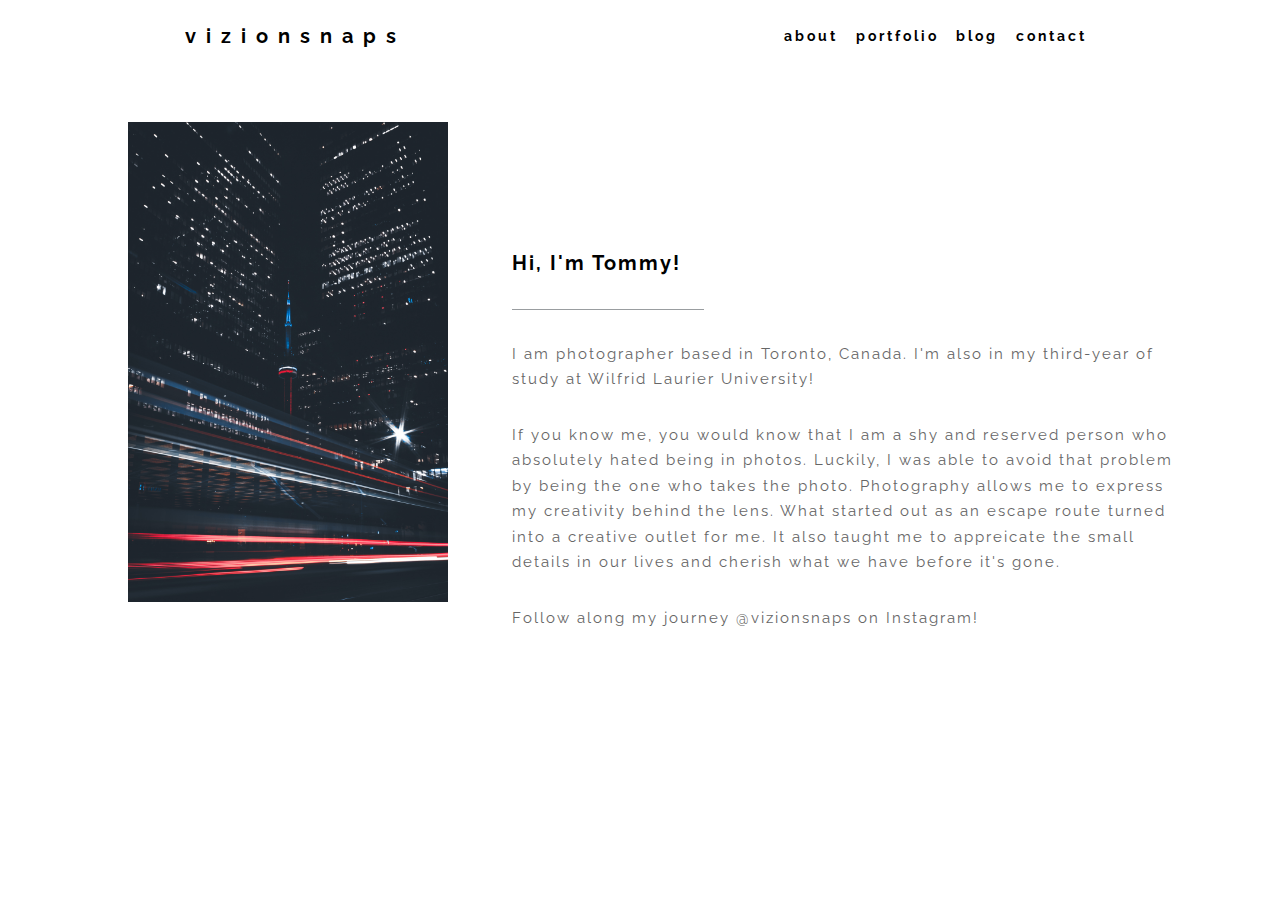
<file: about.html>
<!DOCTYPE html>
<html lang="en">

<head>
    <meta charset="UTF-8">
    <meta name="viewport" content="width=device-width, initial-scaled=1.0">
    <meta http-equiv="X-UA-Compatible" content="ie=edge">
    <link href="https://fonts.googleapis.com/css?family=Raleway" rel="stylesheet">
    <link rel="stylesheet" href="style.css">
    <link rel="stylesheet" href="base.css">
    <link rel="stylesheet" href="main.css">

    <title>about</title>
    <style>
        p{
            letter-spacing: 2px;
            margin: 30px auto
        }

        hr.one {
            border: none;
            height: 1px;
            background: #999da0;
            width: 15%;
            position: relative;
            left: -2.5%;
            margin-top: 2%;       
        }
    </style>
</head>

<body>
    <nav>
        <div class="homepage">
            <a href="index.html">vizionsnaps</a></li>
        </div>
        <ul class="nav-links">
            <li><a href="about.html">about</a></li>
            <li><a href="portfolio.html">portfolio</a></li>
            <li><a href="blog.html">blog</a></li>
            <li><a href="contact.html">contact</a></li>
        </ul>
    </nav>

        <!-- Content
    ================================================== -->
    <div class="about">
        <div class="about-img">
             <img src="../images/cn tower long exp -3471.JPG" alt="">
        </div>

        <div class="text-head">

          <h1>Hi, I'm Tommy!</h1>

        </div>
                        
        <h4></h4>
        <hr class="one">
     
        <div class="text-head2">

                <p>
                    I am photographer based in Toronto, Canada. I'm also in my third-year of study at Wilfrid Laurier University!
                </p>
                
                <p>
                    If you know me, you would know that I am a shy and reserved person who absolutely hated being in photos. Luckily, I was able to avoid that problem by being the one who
                    takes the photo. Photography allows me to express my creativity behind the lens. What started out as an escape route turned into a creative outlet for me. It also taught
                    me to appreicate the small details in our lives and cherish what we have before it's gone. 
                </p>

                <p>
                    Follow along my journey @vizionsnaps on Instagram!
                </p>
        
            </div>
    </div>
</body>
</html>
</file>
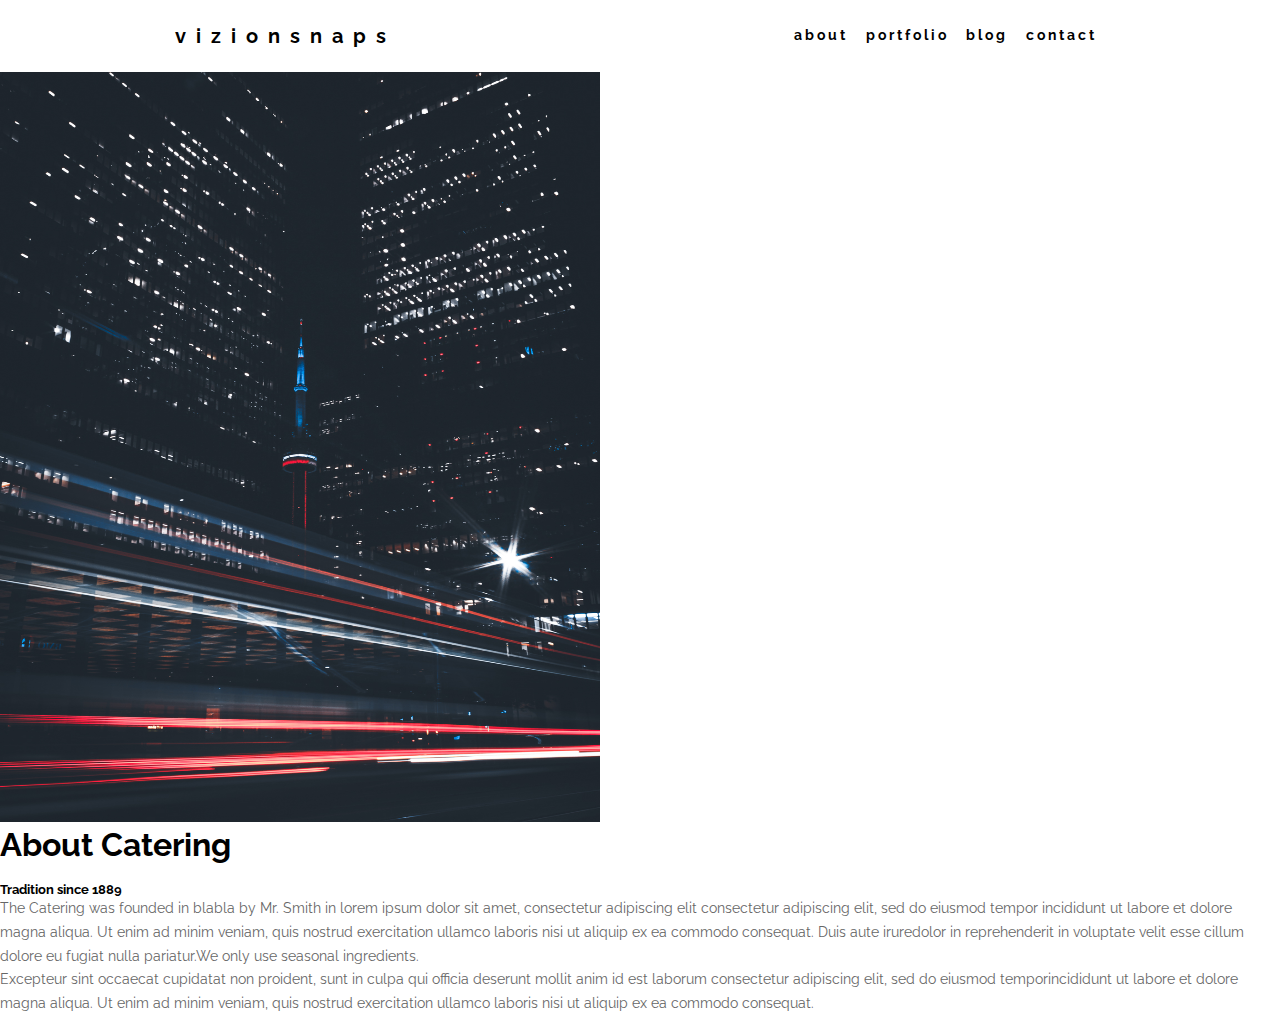
<file: about2.html>
<!DOCTYPE html>
<html lang="en">

<head>
    <meta charset="UTF-8">
    <meta name="viewport" content="width=device-width, initial-scaled=1.0">
    <meta http-equiv="X-UA-Compatible" content="ie=edge">
    <link href="https://fonts.googleapis.com/css?family=Raleway" rel="stylesheet">
    <link rel="stylesheet" href="style.css">
    <title>NAVIGATION</title>
</head>

<body>
    <nav>
        <div class="homepage">
                <a href="home.html">vizionsnaps</a></li>
            </div>
        </div>
        <ul class="nav-links">
            <li><a href="about.html">about</a></li>
            <li><a href="portfolio.html">portfolio</a></li>
            <li><a href="blog.html">blog</a></li>
            <li><a href="contact.html">contact</a></li>
        </ul>
    </nav>

  <!-- About Section -->
  <div class="w3-row w3-padding-64" id="about">
    <div class="w3-col m6 w3-padding-large w3-hide-small">
     <img src="../images/cn tower long exp -3471.JPG" class="w3-round w3-image w3-opacity-min" alt="Table Setting" width="600" height="750">
    </div>

    <div class="w3-col m6 w3-padding-large">
      <h1 class="w3-center">About Catering</h1><br>
      <h5 class="w3-center">Tradition since 1889</h5>
      <p class="w3-large">The Catering was founded in blabla by Mr. Smith in lorem ipsum dolor sit amet, consectetur adipiscing elit consectetur adipiscing elit, sed do eiusmod tempor incididunt ut labore et dolore magna aliqua. Ut enim ad minim veniam, quis nostrud exercitation ullamco laboris nisi ut aliquip ex ea commodo consequat. Duis aute iruredolor in reprehenderit in voluptate velit esse cillum dolore eu fugiat nulla pariatur.We only use <span class="w3-tag w3-light-grey">seasonal</span> ingredients.</p>
      <p class="w3-large w3-text-grey w3-hide-medium">Excepteur sint occaecat cupidatat non proident, sunt in culpa qui officia deserunt mollit anim id est laborum consectetur adipiscing elit, sed do eiusmod temporincididunt ut labore et dolore magna aliqua. Ut enim ad minim veniam, quis nostrud exercitation ullamco laboris nisi ut aliquip ex ea commodo consequat.</p>
    </div>
  </div>
</body>
</html>
</file>
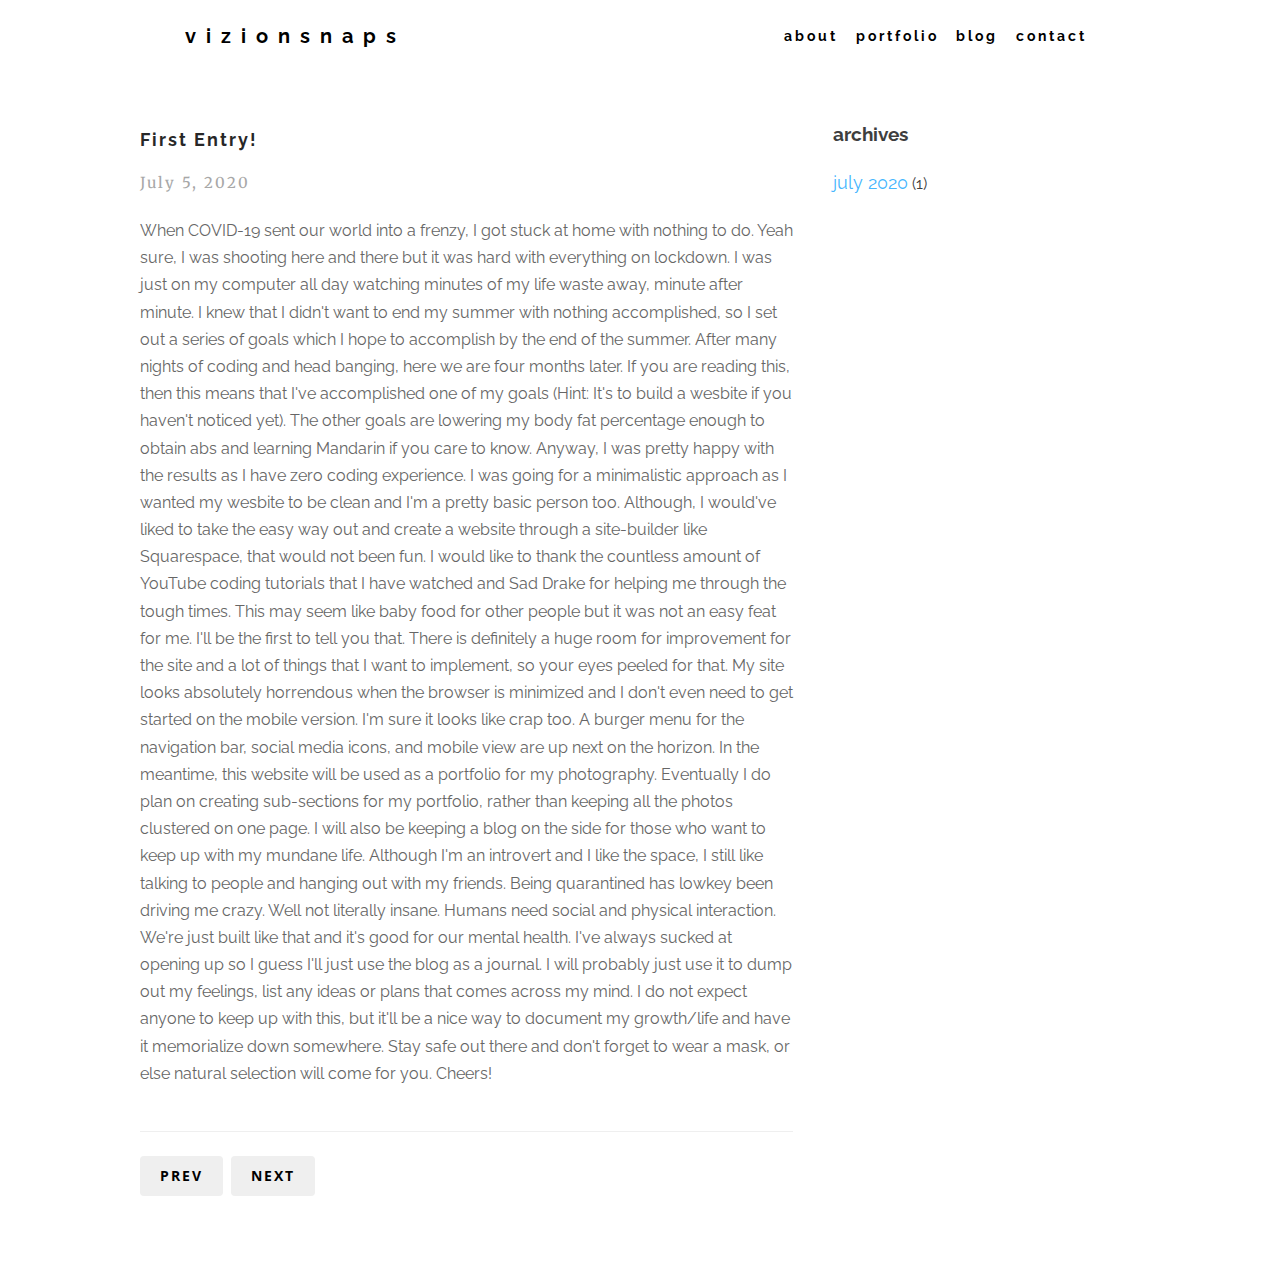
<file: blog.html>
<!DOCTYPE html>
<html lang="en">

<head>
    <meta charset="UTF-8">
    <meta name="viewport" content="width=device-width, initial-scaled=1.0">
    <meta http-equiv="X-UA-Compatible" content="ie=edge">
    <link href="https://fonts.googleapis.com/css?family=Raleway" rel="stylesheet">
    <link rel="stylesheet" href="style.css">
    <link rel="stylesheet" href="base.css">
    <link rel="stylesheet" href="main.css">
    <title>blog</title>
</head>

<body>
    <nav>
        <div class="homepage">
            <a href="index.html">vizionsnaps</a></li>
        </div>
        <ul class="nav-links">
            <li><a href="about.html">about</a></li>
            <li><a href="portfolio.html">portfolio</a></li>
            <li><a href="blog.html">blog</a></li>
            <li><a href="contact.html">contact</a></li>
        </ul>
    </nav>

        <!-- Content
    ================================================== -->
    <div class="s-content">

        <div class="row">

            <div id="main" class="s-content__main large-8 column">

                <article class="entry">

                    <header class="entry__header">

                        <h2 class="entry__title h1">
                            <a href="single.html" title="">First Entry!</a>
                        </h2>

                        <div class="entry__meta">
                            <ul>
                                <li>July 5, 2020</li>
                            </ul>
                        </div>
                     
                    </header>
                    
                    <div class="entry__content">
                        <p>
                            When COVID-19 sent our world into a frenzy, I got stuck at home with nothing to do. Yeah sure, I was shooting here and there but it was hard with everything on lockdown.
                            I was just on my computer all day watching minutes of my life waste away, minute after minute. I knew that I didn't want to end my summer with nothing accomplished, 
                            so I set out a series of goals which I hope to accomplish by the end of the summer. After many nights of coding and head banging, here we are four months later. 
                            If you are reading this, then this means that I've accomplished one of my goals (Hint: It's to build a wesbite if you haven't noticed yet). 
                            The other goals are lowering my body fat percentage enough to obtain abs and learning Mandarin if you care to know. Anyway, I was pretty happy with the results as 
                            I have zero coding experience. I was going for a minimalistic approach as I wanted my wesbite to be clean and I'm a pretty basic person too. Although, I would've liked to take the easy way out and create a website through a site-builder like Squarespace, 
                           that would not been fun. I would like to thank the countless amount of YouTube coding tutorials that I have watched and Sad Drake for helping
                            me through the tough times. This may seem like baby food for other people but it was not an easy feat for me. I'll be the first to tell you that. There is definitely a huge room 
                            for improvement for the site and a lot of things that I want to implement, so your eyes peeled for that. My site looks absolutely horrendous when the browser is minimized 
                            and I don't even need to get started on the mobile version. I'm sure it looks like crap too. A burger menu for the navigation bar, social media icons, and mobile view are up next on the horizon.
                            In the meantime, this website will be used as a portfolio for my photography. Eventually I do plan on creating sub-sections for my portfolio, rather than keeping all the photos clustered on one page. 
                            I will also be keeping a blog on the side for those who want to keep up with my mundane life. Although I'm an introvert and I like the space, I still like talking to people and hanging out 
                            with my friends. Being quarantined has lowkey been driving me crazy. Well not literally insane. Humans need social and physical interaction. We're just built like that and it's good for our mental health.
                            I've always sucked at opening up so I guess I'll just use the blog as a journal. I will probably just use it to dump out my feelings, list any ideas or plans that comes across my mind.
                            I do not expect anyone to keep up with this, but it'll be a nice way to document my growth/life and have it memorialize down somewhere.
                            Stay safe out there and don't forget to wear a mask, or else natural selection will come for you. Cheers!
                        </p>
                    </div> 

                </article> <!-- end entry -->
                <!-- page nav -->
                <div class="post-list-nav">
                    <a rel="prev" href="#0">Prev</a>
                    <a rel="next" href="#0">Next</a>
                </div>

           </div> <!-- end main -->


           <div id="sidebar" class="s-content__sidebar large-4 column">

               <div class="widget widget--categories">
                   <h3 class="h6">archives</h3> 
                   <ul>
                        <li><a href="#0" title="">july 2020</a> (1)</li>
                    </ul>
                </div>
               
           </div> <!-- end sidebar -->

       </div> <!-- end row -->

   </div> <!-- end content-wrap -->
</body>
</html>
</file>
<file: style.css>
/* -------------------------------------------------------------------
As a kid, I wasn't really able to channel my inner Bob Ross like my sister. I'm absolutely dreadful when it comes to drawing 
and sis got the creative genes from mom and dad. But as you get older, you find other ways to express your creativtiy. 
Fortuntately, I got into photograhy when I was 15 and picked it up as a hobby.*
 * ------------------------------------------------------------------- */

body {
    margin: 0px;
    padding: 0px;
    box-sizing: border-box;
}

nav{
    display: flex;
    justify-content: space-around;
    align-items: center;
    min-height: 8vh;
    background-color:  white	;
    font-family: 'Raleway', sans-serif;

}

.homepage h1 span{
    font-weight: 800;
}

.homepage a{
  color: black;
  text-decoration: none;
  text-transform: lowercase;
  letter-spacing: 3px;
  font-weight: bold;
  font-size: 20px;
  letter-spacing: 10px;
}

.nav-links{
    display: flex;
    justify-content: space-around;
    width: 25%;
}
.nav-links li{
    list-style: none;.
    padding-top: 10px;
    position: relative;
}
.nav-links a{
    color: black;
    text-decoration: none;
    letter-spacing: 3px;
    font-weight: bold;
    font-size: 14px;
}

nav a:hover {
    color: black;
}

nav a::before {
    content: '';
    display: block;
    height: 2.5px;
    background-color: black;

    position: absolute;
    bottom: -2px;
    width: 0%;

    transition: all ease-in-out 250ms;
}

nav a:hover::before {
    width: 100%;
}
/* ----------------- 
* ## showcase content
 * -----------------*/

#showcase {
  background-image:url('../images/humber.JPG');
  background-size:cover;
  background-position:center;
  height:100vh;
  display:flex;
  flex-direction:column;
  justify-content:center;
  align-items:center;
  text-align:center;
  padding:0 20px;
  font-family: 'Raleway', sans-serif;
  text-transform: uppercase;
  letter-spacing: 10px;
  font-size:50px;
}

#showcase h1{
  font-size:50px;
  line-height:1.2;
}
  
#showcase p{
  font-size:20px;
  position: relative;
  bottom: 50px;
  text-transform: lowercase;
}

.button {
  border: 2px solid black;
  color: black;
  padding: 14px 28px;
  font-size: 16px;
  cursor: pointer;
}

#showcase .button{
  font-size:18px;
  text-decoration:none;
  border-color: #000000;
  color: #000000;
  font-family: 'Raleway', sans-serif;
  text-transform: uppercase;

}

#showcase .button:hover{
  background: #ffffff;
  border-color: #000000;
  color: #ffffff;
  font-family: 'Raleway', sans-serif;
  webkit-transition: all 0.6s ease-in-out;
  transition: all 0.6s ease-in-out;
}

#showcase .button:hover, 
#showcase .button:focus {
  background: #000000 !important;
  color: #ffffff;
}

#section-a{
  padding:20px;
  background:#black;
  color:#ffffff;
  text-align:center;
}
  
#section-b{
    padding:20px;
    background:#f4f4f4;
    text-align:center;
}
  
#section-c{
    display:flex;
}
  
#section-c div{
    padding:20px;}
  
#section-c .box-1, #section-c .box-3{
    background: #111111;
    color:#fff;
}
  
#section-c .box-2{
    background:#f9f9f9;
}

/* ----------------- 
 *about section
 * -----------------*/


 .about-container{
   display: flex;
   align-items: center;
   vertical-align: middle;
   justify-content: center;
}


.about-img{
   flex-basis: 40%;
   position: relative;
   width: 25%;
   height: 25%;
   left: 10%;
   top: 50px;
}

.text-head{
  font-family: 'Raleway', sans-serif;
  font-size: 10px;
  color: #000000;
  letter-spacing: 2px;
  position: relative;
  margin-left: 40%;
  margin-top: -25%;
}

.text-head2{
  font-family: 'Raleway', sans-serif;
  font-size: 15px;
  color: #000000;
  letter-spacing: 2px;
  position: relative;
  margin: 8%;
  margin-left: 40%;
  margin-top: 2.5%;
}


/* ----------------- 
 *portfolio
 * -----------------*/

.portfolio{
    text-align: center;
    width: 100%;
}

.portfolio img{
    margin: 1%;
    width: 25%;
}

.container{
    width: 80%
    padding: 20px;
}

.container h1{
    width: 100%
    color: #45f3ff
    font-size: 36px;
    text-align: center;
    margin-bottom: 10px;
}

.container .row100{
    position: relative;
    width: 100%;
    display: grid;
    grid-template-columns: repeat(autofit,minmax(30px,1fr));
}

.container .row100 .col{
    position: relative;
    width: 100%;
    padding: 0 10px;
    margin: 30px 0 10px;
    transition: 0.5s;
}

.container .row100 .inputBox{
    position: relative;
    width: 100%;
    height: 40px;
    colour: #45b6fe;

}

/* ===================================================================
 * # content 
 *
 * ------------------------------------------------------------------- */
 .s-content {
  background: #ffffff;
  padding: 4.4rem 0 3.6rem 0;
}

.s-content__main {
  padding-right: 4.6rem;
}

.ss-single .s-content__main {
  padding-bottom: 8rem;
}

.page-content {
  padding-bottom: 2rem;
  margin-bottom: 3.6rem;
}

.page-content__title {
  margin-top: 0;
}

/* ------------------------------------------------------------------- 
* responsive:
* content
* ------------------------------------------------------------------- */
@media screen and (max-width:1200px) {
  .s-content__main {
      padding-right: 3.6rem;
  }
}

@media screen and (max-width:960px) {
  .s-content__main {
      padding-right: 2.4rem;
  }
}

@media screen and (max-width:900px) {
  .s-content__main, .s-content__sidebar {
      -ms-flex: 0 0 100%;
      -webkit-box-flex: 0;
      flex: 0 0 100%;
      max-width: 100%;
  }
  .s-content__main {
      padding-right: 16px;
  }
  .s-content__sidebar {
      margin-top: 6rem;
  }
}

@media screen and (max-width:600px) {
  .s-content__main {
      padding-right: 10px;
  }
  .page-content__title {
      text-align: center;
  }
}

@media screen and (max-width:400px) {
  .s-content__main {
      padding-right: 0;
  }
}



/* ===================================================================
* # sidebar 
*
* ------------------------------------------------------------------- */
.s-content__sidebar h3 {
  margin-top: 0;
}

.s-content__sidebar ul {
  list-style: none;
  margin-left: 0;
}

.s-content__sidebar hr, .s-content__sidebar .widget {
  margin-bottom: 2.4rem;
}

/* link List */

.s-content__sidebar .link-list {
  padding: 0;
  margin: 2rem 0 3.2rem 0;
}

.s-content__sidebar .link-list li {
  padding: .8rem 0;
  margin: 0;
  border-bottom: 1px solid #efefef;
}

.s-content__sidebar .link-list li:first-child {
  border-top: 1px solid #efefef;
}

.s-content__sidebar .link-list li a {
  color: #3e3e3e;
}

.s-content__sidebar .link-list li a:hover, .s-content__sidebar .link-list li a:focus {
  color: #9fcc7f;
}

/* tag cloud */

.s-content__sidebar .tagcloud {
  margin: 2rem 0 3.2rem -1.2rem;
  padding: 0;
}

.s-content__sidebar .tagcloud a {
  background-color: #efefef;
  font-family: 'Raleway', sans-serif;
  font-weight: 600;
  font-size: 1.1rem;
  line-height: 2.4rem;
  display: inline-block;
  margin: 0 0 1.2rem 1rem;
  padding: .8rem 1.6rem;
  position: relative;
  text-transform: uppercase;
  border-radius: 3px;
  text-decoration: none;
  letter-spacing: .2rem;
  color: #000000;
  -webkit-transition: all .2s ease-in-out;
  transition: all .2s ease-in-out;
}

.s-content__sidebar .tagcloud a:hover, .s-content__sidebar .tagcloud a:focus {
  color: #ffffff;
  background: #9fcc7f;
}

/* search  */

.widget--search h3 {
  display: none;
}

.widget--search form {
  position: relative;
  margin: 0;
}

.widget--search .text-search {
  padding-right: 50px;
  border: none;
  width: 100%;
  min-width: 150px;
  border-radius: 4px;
}

.widget--search .submit-search {
  background-color: transparent !important;
  background-image: url(../images/icons/icon-search.svg);
  background-size: contain;
  background-repeat: no-repeat;
  -webkit-box-shadow: none;
  box-shadow: none;
  border: none;
  cursor: pointer;
  width: 2rem;
  height: 2rem;
  min-height: 2rem;
  padding: 0;
  margin: 0;
  -webkit-transform: translate3d(0, -50%, 0);
  transform: translate3d(0, -50%, 0);
  position: absolute;
  top: 50%;
  right: 2rem;
}

.s-content__sidebar .widget--search {
  margin-bottom: 4rem;
}

/* categories  */

.widget--categories ul {
  margin-top: 1.2rem;
}

.widget--categories ul li {
  padding-left: 0;
}



[ Contact ]*/

.container-contact100 {
  width: 100%;  
  min-height: 100vh;
  display: -webkit-box;
  display: -webkit-flex;
  display: -moz-box;
  display: -ms-flexbox;
  display: flex;
  flex-wrap: wrap;
  justify-content: center;
  align-items: center;
  padding: 15px;
  background: transparent;
  position: relative;
  z-index: 1;
}

.contact100-map {
  position: absolute;
  z-index: -1;
  width: 100%;
  height: 100%;
  top: 0;
  left: 0;
}

.wrap-contact100 {
  width: 500px;
  background: #fff;
  border-radius: 10px;
  overflow: hidden;
  padding: 62px 55px 65px 55px;

  box-shadow: 0 3px 20px 0px rgba(0, 0, 0, 0.1);
  -moz-box-shadow: 0 3px 20px 0px rgba(0, 0, 0, 0.1);
  -webkit-box-shadow: 0 3px 20px 0px rgba(0, 0, 0, 0.1);
  -o-box-shadow: 0 3px 20px 0px rgba(0, 0, 0, 0.1);
  -ms-box-shadow: 0 3px 20px 0px rgba(0, 0, 0, 0.1);
}


[ RESTYLE TAG ]*/

* {
	margin: 0px; 
	padding: 0px; 
	box-sizing: border-box;
}

body, html {
	height: 100%;
    font-family: 'Raleway', sans-serif;
}

/*---------------------------------------------*/
a {
    font-family: 'Raleway', sans-serif;
	font-size: 18px;
	line-height: 1.7;
	color: #666666;
	margin: 0px;
	transition: all 0.4s;
	-webkit-transition: all 0.4s;
  -o-transition: all 0.4s;
  -moz-transition: all 0.4s;
}

a:focus {
	outline: none !important;
}

a:hover {
	text-decoration: none;
}

/*---------------------------------------------*/
h1,h2,h3,h4,h5,h6 {
	margin: 0px;
}

p {
    font-family: 'Raleway', sans-serif;
	font-size: 14px;
	line-height: 1.7;
	color: #666666;
	margin: 0px;
}

ul, li {
	margin: 0px;
	list-style-type: none;
}


/*---------------------------------------------*/
input {
	outline: none;
	border: none;
}

textarea {
  outline: none;
  border: none;
}

textarea:focus, input:focus {
  border-color: transparent !important;
}


input::-webkit-input-placeholder { color: #999999;}
input:-moz-placeholder { color: #999999;}
input::-moz-placeholder { color: #999999;}
input:-ms-input-placeholder { color: #999999;}

textarea::-webkit-input-placeholder { color: #999999;}
textarea:-moz-placeholder { color: #999999;}
textarea::-moz-placeholder { color: #999999;}
textarea:-ms-input-placeholder { color: #999999;}

/*---------------------------------------------*/
button {
	outline: none !important;
	border: none;
	background: transparent;
}

button:hover {
	cursor: pointer;
}

iframe {
	border: none !important;
}




/*//////////////////////////////////////////////////////////////////
[ Contact ]*/

#showcase-contact {
  background-image:url('../images/edit-0264.JPG');
  background-size:cover;
  background-position:center;
  height:100vh;
  display:flex;
  flex-direction:column;
  justify-content:center;
  align-items:center;
  text-align:center;
  padding:-5 -5px;
  font-family: 'Raleway', sans-serif;
  text-transform: uppercase;
  letter-spacing: 10px;
  font-size:50px;
}

.container-contact100 {
  width: 100%;  
  min-height: 100vh;
  display: -webkit-box;
  display: -webkit-flex;
  display: -moz-box;
  display: -ms-flexbox;
  display: flex;
  flex-wrap: wrap;
  justify-content: center;
  align-items: center;
  padding: 15px;
  background: transparent;
  position: relative;
  z-index: 1;
}

.contact100-map {
  position: absolute;
  z-index: -1;
  width: 100%;
  height: 100%;
  top: 0;
  left: 0;
}

.wrap-contact100 {
  width: 500px;
  background: #fff;
  border-radius: 10px;
  overflow: hidden;
  padding: 62px 55px 65px 55px;

  box-shadow: 0 3px 20px 0px rgba(0, 0, 0, 0.1);
  -moz-box-shadow: 0 3px 20px 0px rgba(0, 0, 0, 0.1);
  -webkit-box-shadow: 0 3px 20px 0px rgba(0, 0, 0, 0.1);
  -o-box-shadow: 0 3px 20px 0px rgba(0, 0, 0, 0.1);
  -ms-box-shadow: 0 3px 20px 0px rgba(0, 0, 0, 0.1);
}


/*==================================================================
[ Form ]*/

.contact100-form {
  width: 100%;
}

.contact100-form-title {
  display: block;
  font-family: 'Raleway', sans-serif;
  font-size: 30px;
  color: #111111;
  text-transform: none;
  letter-spacing: 1px;
  line-height: 1.2;
  text-align: left;
  padding-bottom: 30px;
}

/*------------------------------------------------------------------
[ Input ]*/

.wrap-input100 {
  width: 100%;
  position: relative;
  background-color: #fff;
  border: 1px solid #e6e6e6;
  margin-bottom: 17px;
}

.input100 {
  display: block;
  width: 100%;
  background: transparent;
  font-family: 'Raleway', sans-serif;
  font-size: 15px;
  color: #111111;
  line-height: 1.2;
}


/*---------------------------------------------*/
input.input100 {
  height: 62px;
  padding: 0 20px 0 23px;
}


textarea.input100 {
  min-height: 199px;
  padding: 19px 20px 0 23px;
}

/*------------------------------------------------------------------
[ Focus Input ]*/

.focus-input100-1, 
.focus-input100-2 {
  display: block;
  position: absolute;
  width: 100%;
  height: 100%;
  top: 0;
  left: 0;
  pointer-events: none;
}

.focus-input100-1::before,
.focus-input100-2::before {
  content: "";
  display: block;
  position: absolute;
  width: 0;
  height: 1px;
  background-color: #111111;
}

.focus-input100-1::before {
  top: -1px;
  left: 0;
}

.focus-input100-2::before {
  bottom: -1px;
  right: 0;
}

.focus-input100-1::after,
.focus-input100-2::after {
  content: "";
  display: block;
  position: absolute;
  width: 1px;
  height: 0;
  background-color: #111111;
}

.focus-input100-1::after {
  top: 0;
  right: -1px;
}

.focus-input100-2::after {
  bottom: 0;
  left: -1px;
}

.input100:focus + .focus-input100-1::before {
  -webkit-animation: full-w 0.2s linear 0s;
  animation: full-w 0.2s linear 0s;
  animation-fill-mode: both;
  -webkit-animation-fill-mode: both;
}

.input100:focus + .focus-input100-1::after {
  -webkit-animation: full-h 0.1s linear 0.2s;
  animation: full-h 0.1s linear 0.2s;
  animation-fill-mode: both;
  -webkit-animation-fill-mode: both;
}

.input100:focus + .focus-input100-1 + .focus-input100-2::before {
  -webkit-animation: full-w 0.2s linear 0.3s;
  animation: full-w 0.2s linear 0.3s;
  animation-fill-mode: both;
  -webkit-animation-fill-mode: both;
}

.input100:focus + .focus-input100-1 + .focus-input100-2::after {
  -webkit-animation: full-h 0.1s linear 0.5s;
  animation: full-h 0.1s linear 0.5s;
  animation-fill-mode: both;
  -webkit-animation-fill-mode: both;
}


@keyframes full-w {
  to {
    width: calc(100% + 1px);
  }
}

@keyframes full-h {
  to {
    height: calc(100% + 1px);
  }
}


/*==================================================================
[ Restyle Checkbox ]*/


.contact100-form-checkbox {
  padding-top: 12px;
  padding-bottom: 28px;
  text-transform: none;
  letter-spacing: 1px;

}

.input-checkbox100 {
  display: none;
}

.label-checkbox100 {
  display: inline-block;
  position: relative;
  padding-left: 32px;
  cursor: pointer;
  font-family: 'Raleway', sans-serif;
  font-size: 15px;
  color: #111111;
  line-height: 1.2;
  margin: 0;
}

.label-checkbox100::before {
    font-family: 'FontAwesome';
    content: "\f00c";
    font-weight: 900;
  font-size: 15px;
  color: transparent;
  display: -webkit-box;
  display: -webkit-flex;
  display: -moz-box;
  display: -ms-flexbox;
  display: flex;
  justify-content: center;
  align-items: center;
  position: absolute;
  width: 22px;
  height: 22px;
  border: 1px solid #e6e6e6;
  background: #fff;
  left: 0;
  top: 50%;
  -webkit-transform: translateY(-50%);
  -moz-transform: translateY(-50%);
  -ms-transform: translateY(-50%);
  -o-transform: translateY(-50%);
  transform: translateY(-50%);
}

.input-checkbox100:checked + .label-checkbox100::before {
  color: #111111;
}


/*------------------------------------------------------------------
[ Contact (Send Email Button) ]*/


.contact100-form-btn {
    border: 2px solid black;
    color: black;
    padding: 10px 20px;
    font-size: px;
    cursor: pointer;
    letter-spacing: 1px;
}

.contact100-form-btn{
    font-size:15px;
    text-decoration:none;
    border-color: #000000;
    color: #000000;
    font-family: 'Raleway', sans-serif;
    text-transform: uppercase;

}

.contact100-form-btn:hover{
    background: #ffffff;
    border-color: #000000;
    color: #ffffff;
    font-family: 'Raleway', sans-serif;
    -webkit-transition: all 0.6s ease-in-out;
    transition: all 0.6s ease-in-out;
}

.contact100-form-btn:hover, 
.contact100-form-btn:focus {
    background: #000000 !important;
    color: #ffffff;

/*------------------------------------------------------------------
[ Responsive ]*/

@media (max-width: 576px) {
  .wrap-contact100 {
    padding: 62px 15px 65px 15px;
  }
}


/*------------------------------------------------------------------
[ Alert validate ]*/

.validate-input {
  position: relative;
}

.alert-validate::before {
  content: attr(data-validate);
  position: absolute;
  max-width: 70%;
  background-color: #fff;
  border: 1px solid #c80000;
  border-radius: 2px;
  padding: 4px 25px 4px 10px;
  top: 50%;
  -webkit-transform: translateY(-50%);
  -moz-transform: translateY(-50%);
  -ms-transform: translateY(-50%);
  -o-transform: translateY(-50%);
  transform: translateY(-50%);
  right: 2px;
  pointer-events: none;

  font-family: 'Raleway', sans-serif;
  color: #c80000;
  font-size: 13px;
  line-height: 1.4;
  text-align: left;

  visibility: hidden;
  opacity: 0;

  -webkit-transition: opacity 0.4s;
  -o-transition: opacity 0.4s;
  -moz-transition: opacity 0.4s;
  transition: opacity 0.4s;
}

.alert-validate::after {
  content: "\f12a";
  font-family: 'Raleway', sans-serif;
  display: block;
  position: absolute;
  color: #c80000;
  font-size: 16px;
  top: 50%;
  -webkit-transform: translateY(-50%);
  -moz-transform: translateY(-50%);
  -ms-transform: translateY(-50%);
  -o-transform: translateY(-50%);
  transform: translateY(-50%);
  right: 8px;
}

.alert-validate:hover:before {
  visibility: visible;
  opacity: 1;
}

@media (max-width: 992px) {
  .alert-validate::before {
    visibility: visible;
    opacity: 1;
  }
}
</file>
<file: base.css>
/* =================================================================== 
 *  Keep It Simple Base Stylesheet
 *  Ver. 3.0.0
 *  12-14-2019
 *  ------------------------------------------------------------------
 *
 *  TOC:
 *  # imports
 *  # normalize
 *  # basic/base setup styles
 *      ## media
 *      ## typography resets
 *      ## links
 *      ## inputs
 *  # Grid v2.1.3
 *      ## medium screen devices
 *      ## tablets
 *      ## mobile devices
 *      ## small mobile devices <= 400px
 *  # block grids
 *      ## block grids - medium screen devices
 *      ## block grids - tablets
 *      ## block grids - mobile devices
 *      ## block grids - small mobile devices <= 400px
 *  # MISC
 *
 * =================================================================== */



/* ===================================================================
 * # imports 
 *
 * ------------------------------------------------------------------- */
@import url("https://fonts.googleapis.com/css?family=Merriweather:300,300i,400,400i,700,700i|Open+Sans:400,400i,600,600i,700,700i&display=swap");



/* ==========================================================================
 * # normalize
 * normalize.css v8.0.1 | MIT License |
 * github.com/necolas/normalize.css
 *
 * -------------------------------------------------------------------------- */

/* ------------------------------------------------------------------- 
 * ## document
 * ------------------------------------------------------------------- */

/* 1. Correct the line height in all browsers.
 * 2. Prevent adjustments of font size after orientation changes in iOS.*/

html {
    line-height: 1.15;
    /* 1 */
    -webkit-text-size-adjust: 100%;
    /* 2 */
}

/* ------------------------------------------------------------------- 
 * ## sections
 * ------------------------------------------------------------------- */

/* Remove the margin in all browsers. */

body {
    margin: 0;
}

/* Render the `main` element consistently in IE. */

main {
    display: block;
}

/* Correct the font size and margin on `h1` elements within `section` and
 * `article` contexts in Chrome, Firefox, and Safari. */

h1 {
    font-size: 2em;
    margin: 0.67em 0;
}

/* ------------------------------------------------------------------- 
 * ## grouping
 * ------------------------------------------------------------------- */

/* 1. Add the correct box sizing in Firefox.
 * 2. Show the overflow in Edge and IE. */

hr {
    -webkit-box-sizing: content-box;
    box-sizing: content-box;
    /* 1 */
    height: 0;
    /* 1 */
    overflow: visible;
    /* 2 */
}

/* 1. Correct the inheritance and scaling of font size in all browsers.
 * 2. Correct the odd `em` font sizing in all browsers. */

pre {
    font-family: monospace, monospace;
    /* 1 */
    font-size: 1em;
    /* 2 */
}

/* ------------------------------------------------------------------- 
 * ## text-level semantics
 * ------------------------------------------------------------------- */

/* Remove the gray background on active links in IE 10. */

a {
    background-color: transparent;
}

/* 1. Remove the bottom border in Chrome 57-
 * 2. Add the correct text decoration in Chrome, Edge, IE, Opera, and Safari. */

abbr[title] {
    border-bottom: none;
    /* 1 */
    text-decoration: underline;
    /* 2 */
    -webkit-text-decoration: underline dotted;
    text-decoration: underline dotted;
    /* 2 */
}

/* Add the correct font weight in Chrome, Edge, and Safari. */

b, strong {
    font-weight: bolder;
}

/* 1. Correct the inheritance and scaling of font size in all browsers.
 * 2. Correct the odd `em` font sizing in all browsers. */

code, kbd, samp {
    font-family: monospace, monospace;
    /* 1 */
    font-size: 1em;
    /* 2 */
}

/* Add the correct font size in all browsers. */

small {
    font-size: 80%;
}

/* Prevent `sub` and `sup` elements from affecting the line height in
 * all browsers. */

sub, sup {
    font-size: 75%;
    line-height: 0;
    position: relative;
    vertical-align: baseline;
}

sub {
    bottom: -0.25em;
}

sup {
    top: -0.5em;
}

/* ------------------------------------------------------------------- 
 * ## embedded content
 * ------------------------------------------------------------------- */

/* Remove the border on images inside links in IE 10. */

img {
    border-style: none;
}

/* ------------------------------------------------------------------- 
 * ## forms
 * ------------------------------------------------------------------- */

/* 1. Change the font styles in all browsers.
 * 2. Remove the margin in Firefox and Safari. */

button, input, optgroup, select, textarea {
    font-family: inherit;
    /* 1 */
    font-size: 100%;
    /* 1 */
    line-height: 1.15;
    /* 1 */
    margin: 0;
    /* 2 */
}

/* Show the overflow in IE.
 * 1. Show the overflow in Edge. */

button, input {
    /* 1 */
    overflow: visible;
}

/* Remove the inheritance of text transform in Edge, Firefox, and IE.
 * 1. Remove the inheritance of text transform in Firefox. */

button, select {
    /* 1 */
    text-transform: none;
}

/* Correct the inability to style clickable types in iOS and Safari. */

button, [type="button"], [type="reset"], [type="submit"] {
    -webkit-appearance: button;
}

/* Remove the inner border and padding in Firefox. */

button::-moz-focus-inner, [type="button"]::-moz-focus-inner, [type="reset"]::-moz-focus-inner, [type="submit"]::-moz-focus-inner {
    border-style: none;
    padding: 0;
}

/* Restore the focus styles unset by the previous rule. */

button:-moz-focusring, [type="button"]:-moz-focusring, [type="reset"]:-moz-focusring, [type="submit"]:-moz-focusring {
    outline: 1px dotted ButtonText;
}

/* Correct the padding in Firefox. */

fieldset {
    padding: 0.35em 0.75em 0.625em;
}

/* 1. Correct the text wrapping in Edge and IE.
 * 2. Correct the color inheritance from `fieldset` elements in IE.
 * 3. Remove the padding so developers are not caught out when they zero out
 *    `fieldset` elements in all browsers. */

legend {
    -webkit-box-sizing: border-box;
    box-sizing: border-box;
    /* 1 */
    color: inherit;
    /* 2 */
    display: table;
    /* 1 */
    max-width: 100%;
    /* 1 */
    padding: 0;
    /* 3 */
    white-space: normal;
    /* 1 */
}

/* Add the correct vertical alignment in Chrome, Firefox, and Opera. */

progress {
    vertical-align: baseline;
}

/* Remove the default vertical scrollbar in IE 10+. */

textarea {
    overflow: auto;
}

/* 1. Add the correct box sizing in IE 10.
 * 2. Remove the padding in IE 10. */

[type="checkbox"], [type="radio"] {
    -webkit-box-sizing: border-box;
    box-sizing: border-box;
    /* 1 */
    padding: 0;
    /* 2 */
}

/* Correct the cursor style of increment and decrement buttons in Chrome. */

[type="number"]::-webkit-inner-spin-button, [type="number"]::-webkit-outer-spin-button {
    height: auto;
}

/* 1. Correct the odd appearance in Chrome and Safari.
 * 2. Correct the outline style in Safari. */

[type="search"] {
    -webkit-appearance: textfield;
    /* 1 */
    outline-offset: -2px;
    /* 2 */
}

/* Remove the inner padding in Chrome and Safari on macOS. */

[type="search"]::-webkit-search-decoration {
    -webkit-appearance: none;
}

/* 1. Correct the inability to style clickable types in iOS and Safari.
 * 2. Change font properties to `inherit` in Safari. */

::-webkit-file-upload-button {
    -webkit-appearance: button;
    /* 1 */
    font: inherit;
    /* 2 */
}

/* ------------------------------------------------------------------- 
 * ## interactive
 * ------------------------------------------------------------------- */

/* Add the correct display in Edge, IE 10+, and Firefox. */

details {
    display: block;
}

/* Add the correct display in all browsers. */

summary {
    display: list-item;
}

/* ------------------------------------------------------------------- 
 * ## misc
 * ------------------------------------------------------------------- */

/* Add the correct display in IE 10+. */

template {
    display: none;
}

/* Add the correct display in IE 10. */

[hidden] {
    display: none;
}



/* ===================================================================
 * # basic/base setup styles
 *
 * ------------------------------------------------------------------- */
html {
    font-size: 62.5%;
    -webkit-box-sizing: border-box;
    box-sizing: border-box;
}

*, *::before, *::after {
    -webkit-box-sizing: inherit;
    box-sizing: inherit;
}

body {
    font-weight: normal;
    line-height: 1;
    word-wrap: break-word;
    -moz-font-smoothing: grayscale;
    -moz-osx-font-smoothing: grayscale;
    -webkit-font-smoothing: antialiased;
    -webkit-overflow-scrolling: touch;
    -webkit-text-size-adjust: none;
}

/* ------------------------------------------------------------------- 
 * ## media
 * ------------------------------------------------------------------- */
svg, img, video embed, iframe, object {
    max-width: 100%;
    height: auto;
}

/* ------------------------------------------------------------------- 
 * ## typography resets 
 * ------------------------------------------------------------------- */
div, dl, dt, dd, ul, ol, li, h1, h2, h3, h4, h5, h6, pre, form, p, blockquote, th, td {
    margin: 0;
    padding: 0;
}

p {
    font-size: inherit;
    text-rendering: optimizeLegibility;
}

em, i {
    font-style: italic;
    line-height: inherit;
}

strong, b {
    font-weight: bold;
    line-height: inherit;
}

small {
    font-size: 60%;
    line-height: inherit;
}

ol, ul {
    list-style: none;
}

li {
    display: block;
}

/* ------------------------------------------------------------------- 
 * ## links
 * ------------------------------------------------------------------- */
a {
    text-decoration: none;
    line-height: inherit;
}

a img {
    border: none;
}

/* ------------------------------------------------------------------- 
 * ## inputs
 * ------------------------------------------------------------------- */
fieldset {
    margin: 0;
    padding: 0;
}

input[type="email"], 
input[type="number"], 
input[type="search"], 
input[type="text"], 
input[type="tel"], 
input[type="url"], 
input[type="password"], 
textarea {
    -webkit-appearance: none;
    -moz-appearance: none;
    appearance: none;
}



/* ===================================================================
 * # Grid v2.1.3
 *
 *   -----------------------------------------------------------------
 * - Grid breakpoints are based on MAXIMUM WIDTH media queries, 
 *   meaning they apply to that one breakpoint and ALL THOSE BELOW IT.
 * - Grid columns without a specified width will automatically layout 
 *   as equal width columns.
 * ------------------------------------------------------------------- */

/* rows
 * ------------------------------------- */
.row {
    width: 92%;
    max-width: 1040px;
    margin: 0 auto;
    display: -ms-flexbox;
    display: -webkit-box;
    display: flex;
    -ms-flex-flow: row wrap;
    -webkit-box-orient: horizontal;
    -webkit-box-direction: normal;
    flex-flow: row wrap;
}

.row .row {
    width: auto;
    max-width: none;
    margin-left: -20px;
    margin-right: -20px;
}

/* columns
 * -------------------------------------- */
.column {
    -ms-flex: 1 1 0%;
    -webkit-box-flex: 1;
    flex: 1 1 0%;
    padding: 0 20px;
}

.collapse>.column, .column.collapse {
    padding: 0;
}

/* flex row containers utility classes
 * ----------------------------------------- */
.row.row-wrap {
    -ms-flex-wrap: wrap;
    flex-wrap: wrap;
}

.row.row-nowrap {
    -ms-flex-wrap: none;
    flex-wrap: nowrap;
}

.row.row-y-top {
    -ms-flex-align: start;
    -webkit-box-align: start;
    align-items: flex-start;
}

.row.row-y-bottom {
    -ms-flex-align: end;
    -webkit-box-align: end;
    align-items: flex-end;
}

.row.row-y-center {
    -ms-flex-align: center;
    -webkit-box-align: center;
    align-items: center;
}

.row.row-stretch {
    -ms-flex-align: stretch;
    -webkit-box-align: stretch;
    align-items: stretch;
}

.row.row-baseline {
    -ms-flex-align: baseline;
    -webkit-box-align: baseline;
    align-items: baseline;
}

.row.row-x-left {
    -ms-flex-pack: start;
    -webkit-box-pack: start;
    justify-content: flex-start;
}

.row.row-x-right {
    -ms-flex-pack: end;
    -webkit-box-pack: end;
    justify-content: flex-end;
}

.row.row-x-center {
    -ms-flex-pack: center;
    -webkit-box-pack: center;
    justify-content: center;
}

/* flex item utility alignment classes
 * ----------------------------------------- */
.align-center {
    margin: auto;
    -webkit-align-self: center;
    -ms-flex-item-align: center;
    -ms-grid-row-align: center;
    align-self: center;
}

.align-left {
    margin-right: auto;
    -webkit-align-self: center;
    -ms-flex-item-align: center;
    -ms-grid-row-align: center;
    align-self: center;
}

.align-right {
    margin-left: auto;
    -webkit-align-self: center;
    -ms-flex-item-align: center;
    -ms-grid-row-align: center;
    align-self: center;
}

.align-x-center {
    margin-right: auto;
    margin-left: auto;
}

.align-x-left {
    margin-right: auto;
}

.align-x-right {
    margin-left: auto;
}

.align-y-center {
    -webkit-align-self: center;
    -ms-flex-item-align: center;
    -ms-grid-row-align: center;
    align-self: center;
}

.align-y-top {
    -webkit-align-self: flex-start;
    -ms-flex-item-align: start;
    align-self: flex-start;
}

.align-y-bottom {
    -webkit-align-self: flex-end;
    -ms-flex-item-align: end;
    align-self: flex-end;
}

/* large screen column widths 
 * -------------------------------------- */
.large-1 {
    -ms-flex: 0 0 8.33333%;
    -webkit-box-flex: 0;
    flex: 0 0 8.33333%;
    max-width: 8.33333%;
}

.large-2 {
    -ms-flex: 0 0 16.66667%;
    -webkit-box-flex: 0;
    flex: 0 0 16.66667%;
    max-width: 16.66667%;
}

.large-3 {
    -ms-flex: 0 0 25%;
    -webkit-box-flex: 0;
    flex: 0 0 25%;
    max-width: 25%;
}

.large-4 {
    -ms-flex: 0 0 33.33333%;
    -webkit-box-flex: 0;
    flex: 0 0 33.33333%;
    max-width: 33.33333%;
}

.large-5 {
    -ms-flex: 0 0 41.66667%;
    -webkit-box-flex: 0;
    flex: 0 0 41.66667%;
    max-width: 41.66667%;
}

.large-6, .large-half {
    -ms-flex: 0 0 50%;
    -webkit-box-flex: 0;
    flex: 0 0 50%;
    max-width: 50%;
}

.large-7 {
    -ms-flex: 0 0 58.33333%;
    -webkit-box-flex: 0;
    flex: 0 0 58.33333%;
    max-width: 58.33333%;
}

.large-8 {
    -ms-flex: 0 0 66.66667%;
    -webkit-box-flex: 0;
    flex: 0 0 66.66667%;
    max-width: 66.66667%;
}

.large-9 {
    -ms-flex: 0 0 75%;
    -webkit-box-flex: 0;
    flex: 0 0 75%;
    max-width: 75%;
}

.large-10 {
    -ms-flex: 0 0 83.33333%;
    -webkit-box-flex: 0;
    flex: 0 0 83.33333%;
    max-width: 83.33333%;
}

.large-11 {
    -ms-flex: 0 0 91.66667%;
    -webkit-box-flex: 0;
    flex: 0 0 91.66667%;
    max-width: 91.66667%;
}

.large-12, .large-full {
    -ms-flex: 0 0 100%;
    -webkit-box-flex: 0;
    flex: 0 0 100%;
    max-width: 100%;
}

/* ------------------------------------------------------------------- 
 * ## medium screen devices
 * ------------------------------------------------------------------- */
@media screen and (max-width:1200px) {
    .row .row {
        margin-left: -16px;
        margin-right: -16px;
    }
    .column {
        padding: 0 16px;
    }
    .medium-1 {
        -ms-flex: 0 0 8.33333%;
        -webkit-box-flex: 0;
        flex: 0 0 8.33333%;
        max-width: 8.33333%;
    }
    .medium-2 {
        -ms-flex: 0 0 16.66667%;
        -webkit-box-flex: 0;
        flex: 0 0 16.66667%;
        max-width: 16.66667%;
    }
    .medium-3 {
        -ms-flex: 0 0 25%;
        -webkit-box-flex: 0;
        flex: 0 0 25%;
        max-width: 25%;
    }
    .medium-4 {
        -ms-flex: 0 0 33.33333%;
        -webkit-box-flex: 0;
        flex: 0 0 33.33333%;
        max-width: 33.33333%;
    }
    .medium-5 {
        -ms-flex: 0 0 41.66667%;
        -webkit-box-flex: 0;
        flex: 0 0 41.66667%;
        max-width: 41.66667%;
    }
    .medium-6, .medium-half {
        -ms-flex: 0 0 50%;
        -webkit-box-flex: 0;
        flex: 0 0 50%;
        max-width: 50%;
    }
    .medium-7 {
        -ms-flex: 0 0 58.33333%;
        -webkit-box-flex: 0;
        flex: 0 0 58.33333%;
        max-width: 58.33333%;
    }
    .medium-8 {
        -ms-flex: 0 0 66.66667%;
        -webkit-box-flex: 0;
        flex: 0 0 66.66667%;
        max-width: 66.66667%;
    }
    .medium-9 {
        -ms-flex: 0 0 75%;
        -webkit-box-flex: 0;
        flex: 0 0 75%;
        max-width: 75%;
    }
    .medium-10 {
        -ms-flex: 0 0 83.33333%;
        -webkit-box-flex: 0;
        flex: 0 0 83.33333%;
        max-width: 83.33333%;
    }
    .medium-11 {
        -ms-flex: 0 0 91.66667%;
        -webkit-box-flex: 0;
        flex: 0 0 91.66667%;
        max-width: 91.66667%;
    }
    .medium-12, .medium-full {
        -ms-flex: 0 0 100%;
        -webkit-box-flex: 0;
        flex: 0 0 100%;
        max-width: 100%;
    }
}

/* ------------------------------------------------------------------- 
 * ## tablets
 * ------------------------------------------------------------------- */
@media screen and (max-width:800px) {
    .tab-1 {
        -ms-flex: 0 0 8.33333%;
        -webkit-box-flex: 0;
        flex: 0 0 8.33333%;
        max-width: 8.33333%;
    }
    .tab-2 {
        -ms-flex: 0 0 16.66667%;
        -webkit-box-flex: 0;
        flex: 0 0 16.66667%;
        max-width: 16.66667%;
    }
    .tab-3 {
        -ms-flex: 0 0 25%;
        -webkit-box-flex: 0;
        flex: 0 0 25%;
        max-width: 25%;
    }
    .tab-4 {
        -ms-flex: 0 0 33.33333%;
        -webkit-box-flex: 0;
        flex: 0 0 33.33333%;
        max-width: 33.33333%;
    }
    .tab-5 {
        -ms-flex: 0 0 41.66667%;
        -webkit-box-flex: 0;
        flex: 0 0 41.66667%;
        max-width: 41.66667%;
    }
    .tab-6, .tab-half {
        -ms-flex: 0 0 50%;
        -webkit-box-flex: 0;
        flex: 0 0 50%;
        max-width: 50%;
    }
    .tab-7 {
        -ms-flex: 0 0 58.33333%;
        -webkit-box-flex: 0;
        flex: 0 0 58.33333%;
        max-width: 58.33333%;
    }
    .tab-8 {
        -ms-flex: 0 0 66.66667%;
        -webkit-box-flex: 0;
        flex: 0 0 66.66667%;
        max-width: 66.66667%;
    }
    .tab-9 {
        -ms-flex: 0 0 75%;
        -webkit-box-flex: 0;
        flex: 0 0 75%;
        max-width: 75%;
    }
    .tab-10 {
        -ms-flex: 0 0 83.33333%;
        -webkit-box-flex: 0;
        flex: 0 0 83.33333%;
        max-width: 83.33333%;
    }
    .tab-11 {
        -ms-flex: 0 0 91.66667%;
        -webkit-box-flex: 0;
        flex: 0 0 91.66667%;
        max-width: 91.66667%;
    }
    .tab-12, .tab-full {
        -ms-flex: 0 0 100%;
        -webkit-box-flex: 0;
        flex: 0 0 100%;
        max-width: 100%;
    }
    .hide-on-tablet {
        display: none;
    }
}

/* ------------------------------------------------------------------- 
 * ## mobile devices 
 * ------------------------------------------------------------------- */
@media screen and (max-width:600px) {
    .row {
        width: 100%;
        padding-left: 24px;
        padding-right: 24px;
    }
    .row .row {
        margin-left: -10px;
        margin-right: -10px;
        padding-left: 0;
        padding-right: 0;
    }
    .column {
        padding: 0 10px;
    }
    .mob-1 {
        -ms-flex: 0 0 8.33333%;
        -webkit-box-flex: 0;
        flex: 0 0 8.33333%;
        max-width: 8.33333%;
    }
    .mob-2 {
        -ms-flex: 0 0 16.66667%;
        -webkit-box-flex: 0;
        flex: 0 0 16.66667%;
        max-width: 16.66667%;
    }
    .mob-3 {
        -ms-flex: 0 0 25%;
        -webkit-box-flex: 0;
        flex: 0 0 25%;
        max-width: 25%;
    }
    .mob-4 {
        -ms-flex: 0 0 33.33333%;
        -webkit-box-flex: 0;
        flex: 0 0 33.33333%;
        max-width: 33.33333%;
    }
    .mob-5 {
        -ms-flex: 0 0 41.66667%;
        -webkit-box-flex: 0;
        flex: 0 0 41.66667%;
        max-width: 41.66667%;
    }
    .mob-6, .mob-half {
        -ms-flex: 0 0 50%;
        -webkit-box-flex: 0;
        flex: 0 0 50%;
        max-width: 50%;
    }
    .mob-7 {
        -ms-flex: 0 0 58.33333%;
        -webkit-box-flex: 0;
        flex: 0 0 58.33333%;
        max-width: 58.33333%;
    }
    .mob-8 {
        -ms-flex: 0 0 66.66667%;
        -webkit-box-flex: 0;
        flex: 0 0 66.66667%;
        max-width: 66.66667%;
    }
    .mob-9 {
        -ms-flex: 0 0 75%;
        -webkit-box-flex: 0;
        flex: 0 0 75%;
        max-width: 75%;
    }
    .mob-10 {
        -ms-flex: 0 0 83.33333%;
        -webkit-box-flex: 0;
        flex: 0 0 83.33333%;
        max-width: 83.33333%;
    }
    .mob-11 {
        -ms-flex: 0 0 91.66667%;
        -webkit-box-flex: 0;
        flex: 0 0 91.66667%;
        max-width: 91.66667%;
    }
    .mob-12, .mob-full {
        -ms-flex: 0 0 100%;
        -webkit-box-flex: 0;
        flex: 0 0 100%;
        max-width: 100%;
    }
    .hide-on-mobile {
        display: none;
    }
}

/* ------------------------------------------------------------------- 
 * ## small mobile devices <= 400px
 * ------------------------------------------------------------------- */
@media screen and (max-width:400px) {
    .row {
        padding-left: 6vw;
        padding-right: 6vw;
    }
    .row .row {
        margin-left: 0;
        margin-right: 0;
    }
    .column {
        -ms-flex: 0 0 100%;
        -webkit-box-flex: 0;
        flex: 0 0 100%;
        max-width: 100%;
        width: 100%;
        margin-left: 0;
        margin-right: 0;
        padding: 0;
    }
}



/* ===================================================================
 * # block grids
 *
 * -------------------------------------------------------------------
 * Equally-sized columns define at parent/row level.
 * ------------------------------------------------------------------- */
.block-large-1-8>.column {
    -ms-flex: 0 0 12.5%;
    -webkit-box-flex: 0;
    flex: 0 0 12.5%;
    max-width: 12.5%;
}

.block-large-1-6>.column {
    -ms-flex: 0 0 16.66667%;
    -webkit-box-flex: 0;
    flex: 0 0 16.66667%;
    max-width: 16.66667%;
}

.block-large-1-5>.column {
    -ms-flex: 0 0 20%;
    -webkit-box-flex: 0;
    flex: 0 0 20%;
    max-width: 20%;
}

.block-large-1-4>.column {
    -ms-flex: 0 0 25%;
    -webkit-box-flex: 0;
    flex: 0 0 25%;
    max-width: 25%;
}

.block-large-1-3>.column {
    -ms-flex: 0 0 33.33333%;
    -webkit-box-flex: 0;
    flex: 0 0 33.33333%;
    max-width: 33.33333%;
}

.block-large-1-2>.column {
    -ms-flex: 0 0 50%;
    -webkit-box-flex: 0;
    flex: 0 0 50%;
    max-width: 50%;
}

.block-large-full>.column {
    -ms-flex: 0 0 100%;
    -webkit-box-flex: 0;
    flex: 0 0 100%;
    max-width: 100%;
}

/* ------------------------------------------------------------------- 
 * ## block grids - medium screen devices
 * ------------------------------------------------------------------- */
@media screen and (max-width:1200px) {
    .block-medium-1-8>.column {
        -ms-flex: 0 0 12.5%;
        -webkit-box-flex: 0;
        flex: 0 0 12.5%;
        max-width: 12.5%;
    }
    .block-medium-1-6>.column {
        -ms-flex: 0 0 16.66667%;
        -webkit-box-flex: 0;
        flex: 0 0 16.66667%;
        max-width: 16.66667%;
    }
    .block-medium-1-5>.column {
        -ms-flex: 0 0 20%;
        -webkit-box-flex: 0;
        flex: 0 0 20%;
        max-width: 20%;
    }
    .block-medium-1-4>.column {
        -ms-flex: 0 0 25%;
        -webkit-box-flex: 0;
        flex: 0 0 25%;
        max-width: 25%;
    }
    .block-medium-1-3>.column {
        -ms-flex: 0 0 33.33333%;
        -webkit-box-flex: 0;
        flex: 0 0 33.33333%;
        max-width: 33.33333%;
    }
    .block-medium-1-2>.column {
        -ms-flex: 0 0 50%;
        -webkit-box-flex: 0;
        flex: 0 0 50%;
        max-width: 50%;
    }
    .block-medium-full>.column {
        -ms-flex: 0 0 100%;
        -webkit-box-flex: 0;
        flex: 0 0 100%;
        max-width: 100%;
    }
}

/* ------------------------------------------------------------------- 
 * ## block grids - tablets
 * ------------------------------------------------------------------- */
@media screen and (max-width:800px) {
    .block-tab-1-8>.column {
        -ms-flex: 0 0 12.5%;
        -webkit-box-flex: 0;
        flex: 0 0 12.5%;
        max-width: 12.5%;
    }
    .block-tab-1-6>.column {
        -ms-flex: 0 0 16.66667%;
        -webkit-box-flex: 0;
        flex: 0 0 16.66667%;
        max-width: 16.66667%;
    }
    .block-tab-1-5>.column {
        -ms-flex: 0 0 20%;
        -webkit-box-flex: 0;
        flex: 0 0 20%;
        max-width: 20%;
    }
    .block-tab-1-4>.column {
        -ms-flex: 0 0 25%;
        -webkit-box-flex: 0;
        flex: 0 0 25%;
        max-width: 25%;
    }
    .block-tab-1-3>.column {
        -ms-flex: 0 0 33.33333%;
        -webkit-box-flex: 0;
        flex: 0 0 33.33333%;
        max-width: 33.33333%;
    }
    .block-tab-1-2>.column {
        -ms-flex: 0 0 50%;
        -webkit-box-flex: 0;
        flex: 0 0 50%;
        max-width: 50%;
    }
    .block-tab-full>.column {
        -ms-flex: 0 0 100%;
        -webkit-box-flex: 0;
        flex: 0 0 100%;
        max-width: 100%;
    }
}

/* ------------------------------------------------------------------- 
 * ## block grids - mobile devices
 * ------------------------------------------------------------------- */
@media screen and (max-width:600px) {
    .block-mob-1-8>.column {
        -ms-flex: 0 0 12.5%;
        -webkit-box-flex: 0;
        flex: 0 0 12.5%;
        max-width: 12.5%;
    }
    .block-mob-1-6>.column {
        -ms-flex: 0 0 16.66667%;
        -webkit-box-flex: 0;
        flex: 0 0 16.66667%;
        max-width: 16.66667%;
    }
    .block-mob-1-5>.column {
        -ms-flex: 0 0 20%;
        -webkit-box-flex: 0;
        flex: 0 0 20%;
        max-width: 20%;
    }
    .block-mob-1-4>.column {
        -ms-flex: 0 0 25%;
        -webkit-box-flex: 0;
        flex: 0 0 25%;
        max-width: 25%;
    }
    .block-mob-1-3>.column {
        -ms-flex: 0 0 33.33333%;
        -webkit-box-flex: 0;
        flex: 0 0 33.33333%;
        max-width: 33.33333%;
    }
    .block-mob-1-2>.column {
        -ms-flex: 0 0 50%;
        -webkit-box-flex: 0;
        flex: 0 0 50%;
        max-width: 50%;
    }
    .block-mob-full>.column {
        -ms-flex: 0 0 100%;
        -webkit-box-flex: 0;
        flex: 0 0 100%;
        max-width: 100%;
    }
}

/* ------------------------------------------------------------------- 
 * ## block grids - small mobile devices <= 400px
 * ------------------------------------------------------------------- */
@media screen and (max-width:400px) {
    .stack>.column {
        -ms-flex: 0 0 100%;
        -webkit-box-flex: 0;
        flex: 0 0 100%;
        max-width: 100%;
        width: 100%;
        margin-left: 0;
        margin-right: 0;
        padding: 0;
    }
}



/* ===================================================================
 * # MISC
 *
 * ------------------------------------------------------------------- */
.h-group:after {
    content: "";
    display: table;
    clear: both;
}

/* misc helper classes
 * -------------------------------------- */
.is-hidden {
    display: none;
}

.is-invisible {
    visibility: hidden;
}

.h-antialiased {
    -webkit-font-smoothing: antialiased;
    -moz-osx-font-smoothing: grayscale;
}

.h-overflow-hidden {
    overflow: hidden;
}

.h-remove-top {
    margin-top: 0;
}

.h-remove-bottom {
    margin-bottom: 0;
}

.h-add-half-bottom {
    margin-bottom: 1.6rem !important;
}

.h-add-bottom {
    margin-bottom: 3.2rem !important;
}

.h-no-border {
    border: none;
}

.h-full-width {
    width: 100%;
}

.h-text-center {
    text-align: center;
}

.h-text-left {
    text-align: left;
}

.h-text-right {
    text-align: right;
}

.h-pull-left {
    float: left;
}

.h-pull-right {
    float: right;
}
</file>
<file: main.css>
/* =================================================================== 
 *  Keep It Simple Main Stylesheet
 *  Template Ver. 3.0.0
 *  12-14-2019
 *  ------------------------------------------------------------------
 *
 *  TOC:
 *  # custom block grid STACK breakpoints
 *  # base style overrides
 *    ## links 
 *  # typography & general theme styles
 *    ## lists 
 *    ## responsive video container
 *    ## floated image
 *    ## tables
 *    ## spacing 
 *  # preloader
 *  # forms 
 *    ## style placeholder text
 *    ## change autocomplete styles in chrome
 *  # buttons
 *  # additional components 
 *    ## additional typo styles 
 *    ## alert box 
 *    ## pagination 
 *  # common and reusable styles 
 *  # site header 
 *    ## header-logo
 *    ## main navigation
 *    ## mobile menu toggle 
 *    ## main navigation on large screens
 *  # content 
 *  # sidebar 
 *  # footer 
 *    ## footer social
 *    ## photostream
 *    ## copyright
 *    ## go top
 *  # blog styles and blog components
 *    ## entry meta
 *    ## entry tags
 *    ## entry post nav
 *    ## post-list-nav
 *    ## comments
 *
 * =================================================================== */





/* ===================================================================
 * # base style overrides
 *
 * ------------------------------------------------------------------- */
html {
    font-size: 10px;
}

@media screen and (max-width:400px) {
    html {
        font-size: 9.375px;
    }
}

html, body {
    height: 100%;
}

body {
    background: #ffffff;
    font-family: 'Raleway', sans-serif;    
    font-size: 1.6rem;
    font-style: normal;
    font-weight: normal;
    line-height: 2;
    color: #3e3e3e;
    margin: 0;
    padding: 0;
    position: relative;
}

/* ------------------------------------------------------------------- 
 * ## links 
 * ------------------------------------------------------------------- */
a {
    color: #45b6fe;
    -webkit-transition: all 0.3s ease-in-out;
    transition: all 0.3s ease-in-out;
}

a:hover, a:focus, a:active {
    color: #656986;
}

a:hover, a:active {
    outline: 0;
}



/* ===================================================================
 * # typography & general theme styles
 * 
 * ------------------------------------------------------------------- */

/* type scale - ratio 1:125(major second), base: 16px
 * -------------------------------------------------------------------
 *   3.653em (58.45px)
 *   3.247em (51.96px)
 *   2.887em (46.18px)
 *   2.566em (41.05px)
 *   2.281em (36.49px)
 *   2.027em (32.44px)
 *   1.802em (28.83px)
 *   1.602em (25.63px)
 *   1.424em (22.78px)
 *   1.266em (20.25px)
 *   1.125em (18.00px)
 *   1em     (16.00px)
 *   0.889em (14.22px)
 *   0.79em  (12.64px)
 *   0.702em (11.24px)
 * -------------------------------------------------------------------- */

 body {
    margin: 0px;
    padding: 0px;
    box-sizing: border-box;
}

nav{
    display: flex;
    justify-content: space-around;
    align-items: center;
    min-height: 8vh;
    background-color:  white	;
    font-family: 'Raleway', sans-serif;

}
.logo h1{
    color: black;
    text-transform: lowercase;
    letter-spacing: 7.5px;
    font-size: 2px;
    font-weight 200;
}

.logo h1 span{
    font-weight: 800;
}

.nav-links{
    display: flex;
    justify-content: space-around;
    width: 25%;
}
.nav-links li{
    list-style: none;.
    padding-top: 10px;
    position: relative;
}
.nav-links a{
    color: black;
    text-decoration: none;
    letter-spacing: 3px;
    font-weight: bold;
    font-size: 14px;
}

nav a:hover {
    color: black;
}

nav a::before {
    content: '';
    display: block;
    height: 2.5px;
    background-color: black;

    position: absolute;
    bottom: -2px;
    width: 0%;

    transition: all ease-in-out 250ms;

}

nav a:hover::before {
    width: 100%;
}


}

/* ===================================================================
 * # forms 
 *
 * ------------------------------------------------------------------- */
fieldset {
    border: none;
}

input[type="email"], 
input[type="number"], 
input[type="search"], 
input[type="text"], 
input[type="tel"], 
input[type="url"], 
input[type="password"], 
textarea, 
select {
    display: block;
    height: 6rem;
    padding: 1.3rem 23px 1.5rem;
    border: 0;
    outline: none;
    color: #3e3e3e;
    font-family: "Open Sans", sans-serif;
    font-size: 1.422rem;
    line-height: 3.2rem;
    max-width: 100%;
    background-color: #efefef;
    border: 1px solid transparent;
    -webkit-transition: all .3s ease-in-out;
    transition: all .3s ease-in-out;
    border-radius: 4px;
}

.ss-custom-select {
    position: relative;
    padding: 0;
}

.ss-custom-select select {
    -webkit-appearance: none;
    -moz-appearance: none;
    appearance: none;
    text-indent: 0.01px;
    text-overflow: '';
    margin: 0;
    line-height: 3rem;
    vertical-align: middle;
}

.ss-custom-select select option {
    padding-left: 2rem;
    padding-right: 2rem;
}

.ss-custom-select select::-ms-expand {
    display: none;
}

.ss-custom-select::after {
    border-bottom: 2px solid #45b6fe;
    border-right: 2px solid #45b6fe;
    content: '';
    display: block;
    height: 8px;
    width: 8px;
    margin-top: -7px;
    pointer-events: none;
    position: absolute;
    right: 2.4rem;
    top: 50%;
    -webkit-transition: all 0.15s ease-in-out;
    transition: all 0.15s ease-in-out;
    -webkit-transform-origin: 66% 66%;
    transform-origin: 66% 66%;
    -webkit-transform: rotate(45deg);
    transform: rotate(45deg);
}

textarea {
    min-height: 25.6rem;
}

input[type="email"]:focus, 
input[type="number"]:focus, 
input[type="search"]:focus, 
input[type="text"]:focus, 
input[type="tel"]:focus, 
input[type="url"]:focus, 
input[type="password"]:focus, 
textarea:focus, 
select:focus {
    color: #000000;
    -webkit-box-shadow: 0 0 5px #111111;
    box-shadow: 0 0 5px #111111;
    border: 1px solid #111111;
}

label, legend {
    font-family: "Open Sans", sans-serif;
    font-weight: 600;
    font-size: 1.4rem;
    line-height: 1.714;
    margin-bottom: .8rem;
    color: #272727;
    display: block;
}

input[type="checkbox"], input[type="radio"] {
    display: inline;
}

label>.label-text {
    display: inline-block;
    margin-left: 1rem;
    font-family: "Open Sans", sans-serif;
    line-height: inherit;
}

label>input[type="checkbox"], 
label>input[type="radio"] {
    margin: 0;
    position: relative;
    top: .2rem;
}

/* ------------------------------------------------------------------- 
 * ## style placeholder text
 * ------------------------------------------------------------------- */
::-webkit-input-placeholder {
    /* WebKit, Blink, Edge */
    color: #8c8c8c;
}

:-ms-input-placeholder {
    /* Internet Explorer 10-11 */
    color: #8c8c8c;
}

::-ms-input-placeholder {
    /* Microsoft Edge */
    color: #8c8c8c;
}

::placeholder {
    /* Most modern browsers support this now. */
    color: #8c8c8c;
}

.placeholder {
    color: #8c8c8c !important;
}

/* ------------------------------------------------------------------- 
 * ## change autocomplete styles in chrome
 * ------------------------------------------------------------------- */
input:-webkit-autofill, 
input:-webkit-autofill:hover, 
input:-webkit-autofill:focus input:-webkit-autofill, 
textarea:-webkit-autofill, 
textarea:-webkit-autofill:hover textarea:-webkit-autofill:focus, 
select:-webkit-autofill, 
select:-webkit-autofill:hover, 
select:-webkit-autofill:focus {
    -webkit-text-fill-color: #111111;
    -webkit-transition: background-color 5000s ease-in-out 0s;
    transition: background-color 5000s ease-in-out 0s;
}


    position: relative;
    margin: 0;
}

.widget--search .text-search {
    padding-right: 50px;
    border: none;
    width: 100%;
    min-width: 150px;
    border-radius: 4px;
}

.widget--search .submit-search {
    background-color: transparent !important;
    background-image: url(../images/icons/icon-search.svg);
    background-size: contain;
    background-repeat: no-repeat;
    -webkit-box-shadow: none;
    box-shadow: none;
    border: none;
    cursor: pointer;
    width: 2rem;
    height: 2rem;
    min-height: 2rem;
    padding: 0;
    margin: 0;
    -webkit-transform: translate3d(0, -50%, 0);
    transform: translate3d(0, -50%, 0);
    position: absolute;
    top: 50%;
    right: 2rem;
}

.s-content__sidebar .widget--search {
    margin-bottom: 4rem;
}

/* categories  */

.widget--categories ul {
    margin-top: 1.2rem;
}

.widget--categories ul li {
    padding-left: 0;
}



/* ===================================================================
 * # footer 
 *
 * ------------------------------------------------------------------- */
.s-footer {
    padding-top: 4.8rem;
    margin-bottom: 4.2rem;
    font-size: 1.422rem;
    line-height: 2.8rem;
    position: relative;
}

.s-footer h3 {
    margin-top: 0;
    margin-bottom: 1.6rem;
}

.s-footer p {
    margin-bottom: 2.4rem;
}

.s-footer__list {
    margin: 0;
    padding: 0;
    list-style: none;
}

.s-footer__list li {
    margin: 0;
    padding-left: 0;
    line-height: 24px;
}

.s-footer__list li a {
    color: #3e3e3e;
}

.s-footer__list li a:hover, .s-footer__list li a:focus {
    color: #111111;
}

.s-footer__info {
    padding-right: 3.2rem;
}

/* ------------------------------------------------------------------- 
 * ## footer social
 * ------------------------------------------------------------------- */
.s-footer__social {
    margin: 1.6rem auto 4.8rem;
    padding: 0;
    text-align: center;
}

.s-footer__social li {
    display: inline-block;
    font-size: 3.2rem;
    line-height: 4.8rem;
    padding: 0;
    margin: 0 1.6rem;
}

.s-footer__social li a {
    color: #3e3e3e;
}

.s-footer__social li a:hover, .s-footer__social li a:focus {
    color: #111111;
}

/* ------------------------------------------------------------------- 
 * ## photostream
 * ------------------------------------------------------------------- */
.s-footer .photostream {
    list-style: none;
    margin: 1.2rem 0 2.4rem -1.6rem;
    padding: 0;
    overflow: hidden;
}

.s-footer .photostream li {
    display: inline-block;
    margin: 0 0 1.2rem 1.2rem;
    padding: 0;
}

.s-footer .photostream li a {
    display: block;
    height: 6rem;
    width: 6rem;
    background-color: #ffffff;
    padding: .9rem;
    border: 1px solid #e0e0e0;
    border-radius: 3px;
}

.s-footer .photostream li a img {
    vertical-align: bottom;
}

/* ------------------------------------------------------------------- 
 * ## copyright
 * ------------------------------------------------------------------- */
.ss-copyright {
    font-family: "Open Sans", sans-serif;
    margin: 0;
    padding: 3.2rem 1.6rem .8rem 1.6rem;
    width: 100%;
}

.ss-copyright span {
    display: inline-block;
}

.ss-copyright span::after {
    content: "|";
    display: inline-block;
    padding: 0 1rem 0 1.2rem;
    color: rgba(0, 0, 0, 0.3);
}

.ss-copyright span:last-child::after {
    display: none;
}

/* ------------------------------------------------------------------- 
 * ## go top
 * ------------------------------------------------------------------- */
.ss-go-top {
    z-index: 2;
    opacity: 0;
    visibility: hidden;
    -webkit-transform: translate3d(0, 200%, 0);
    transform: translate3d(0, 200%, 0);
    -webkit-transition: all 0.5s cubic-bezier(0.215, 0.61, 0.355, 1);
    transition: all 0.5s cubic-bezier(0.215, 0.61, 0.355, 1);
    position: fixed;
    bottom: 4.4rem;
    right: 4rem;
}

.ss-go-top a {
    text-decoration: none;
    border: 0 none;
    display: block;
    height: 5.6rem;
    width: 5.6rem;
    border-radius: 50%;
    background-color: #111111;
    -webkit-transition: all .3s;
    transition: all .3s;
    position: relative;
}

.ss-go-top a:hover, .ss-go-top a:focus {
    background-color: #000000;
}

.ss-go-top svg {
    height: 1.2rem;
    width: 1.2rem;
    position: absolute;
    -webkit-transform: translate3d(-50%, -50%, 0);
    transform: translate3d(-50%, -50%, 0);
    left: 50%;
    top: 50%;
}

.ss-go-top svg path {
    fill: #ffffff;
}

.ss-go-top.link-is-visible {
    opacity: 1;
    visibility: visible;
    -webkit-transform: translate3d(0, 0, 0);
    transform: translate3d(0, 0, 0);
}

/* ------------------------------------------------------------------- 
 * responsive:
 * footer
 * ------------------------------------------------------------------- */
@media screen and (max-width:900px) {
    .s-footer__bottom>.column {
        -ms-flex: 0 0 100%;
        -webkit-box-flex: 0;
        flex: 0 0 100%;
        max-width: 100%;
    }
    .s-footer__info {
        margin-bottom: 1.6rem;
    }
    .ss-copyright {
        border-top: 1px solid rgba(0, 0, 0, 0.08);
        text-align: center;
        margin-top: 3.2rem;
    }
}

@media screen and (max-width:800px) {
    .s-footer__social li {
        font-size: 2.8rem;
        margin: 0 1.2rem;
    }
    .s-footer-list--nav li {
        display: inline-block;
        margin-right: 1.2rem;
    }
    .s-footer-list--nav li:last-child {
        margin-right: 0;
    }
    .ss-go-top {
        right: 3.2rem;
    }
    .ss-go-top a {
        height: 4.8rem;
        width: 4.8rem;
    }
}

@media screen and (max-width:600px) {
    .ss-copyright span {
        display: block;
    }
    .ss-copyright span::after {
        display: none;
    }
}

@media screen and (max-width:400px) {
    .ss-go-top {
        right: 0rem;
        bottom: 0rem;
    }
    .ss-go-top a {
        border-radius: 4px 0 0 0;
    }
}



/* ===================================================================
 * # blog styles and blog components 
 *
 * ------------------------------------------------------------------- */
.entry {
    padding-bottom: 1.2rem;
    margin-bottom: 3.2rem;
}


.entry h2 {
    margin-top: 0;
    margin-bottom: 0;
}

.entry h2 a {
    color: #272727;
}

.entry h2 a:hover, .entry h2 a:focus {
    color: #000000;
}

.entry__header {
    border: none;
    height: auto;
    letter-spacing: 2px;
    font-size: 15px;
    colour: #111111;
    font-family: 'Raleway', sans-serif;
}

.entry__content-media {
    margin: 3.2rem 0 4.8rem;
}

.entry__content-media img {
    vertical-align: bottom;
}

/* -------------------------------------------------------------------
 * ## entry meta
 * ------------------------------------------------------------------- */
.entry__meta ul {
    list-style: none;
    margin: .8rem 0 2rem;
    font-size: 1.422;
    color: #a7a7a7;
    line-height: 2.8rem;
}

.entry__meta ul li {
    display: inline-block;
    margin: 0;
    padding: 0;
    font-family: "Merriweather", serif;
}

.entry__meta ul li::after {
    content: "\2022";
    margin-left: .4rem;
    margin-right: .2rem;
}

.entry__meta ul li:last-child::after {
    display: none;
}

/* -------------------------------------------------------------------
 * ## entry tags
 * ------------------------------------------------------------------- */
.entry__tags {
    margin-top: 2rem;
    font-family: "Open Sans", sans-serif;
    font-weight: 400;
    font-size: 1.422rem;
    line-height: 2rem;
    text-transform: uppercase;
    letter-spacing: .03rem;
    color: #3e3e3e;
}

.entry__tags a {
    font-family: "Merriweather", serif;
    font-size: 1.6rem;
    text-transform: none;
    letter-spacing: 0;
    color: #45b6fe;
}

/* -------------------------------------------------------------------
 * ## entry post nav
 * ------------------------------------------------------------------- */
.entry__post-nav {
    margin: 2.4rem 0 3.2rem;
    padding: 1.6rem 0 0 0;
    font-family: "Merriweather", serif;
}

.entry__post-nav li {
    display: block;
    margin: 0;
    padding: 0;
    width: 49%;
}

.entry__post-nav li a {
    color: #3e3e3e;
}

.entry__post-nav li strong {
    display: block;
}

.entry__post-nav li.next {
    float: right;
    text-align: right;
}

.entry__post-nav li.prev {
    float: left;
    text-align: left;
}

/* -------------------------------------------------------------------
 * ## post-list-nav
 * ------------------------------------------------------------------- */
.post-list-nav {
    display: -ms-flexbox;
    display: -webkit-box;
    display: flex;
    -ms-flex-flow: row wrap;
    -webkit-box-orient: horizontal;
    -webkit-box-direction: normal;
    flex-flow: row wrap;
    padding-top: 2.4rem;
    margin-bottom: 4rem;
    border-top: 1px solid #efefef;
}

.post-list-nav a:first-child {
    margin-right: .8rem;
}

.post-list-nav a[rel="prev"], .post-list-nav a[rel="next"] {
    font-family: "Open Sans", sans-serif;
    font-weight: 700;
    font-size: 1.422rem;
    line-height: 1.6rem;
    text-transform: uppercase;
    letter-spacing: .2rem;
    color: #000000;
    background-color: #efefef;
    padding: 1.2rem 2rem;
    border-radius: 4px;
}

.post-list-nav a[rel="prev"]:hover, 
.post-list-nav a[rel="prev"]:focus, 
.post-list-nav a[rel="next"]:hover, 
.post-list-nav a[rel="next"]:focus {
    color: #ffffff;
    background-color: #45b6fe;
}

/* -------------------------------------------------------------------
 * ## comments 
 * ------------------------------------------------------------------- */
.comments-wrap {
    padding: 6.4rem 0 0 0;
}

.comments-wrap h3 {
    margin-top: 0;
}

.comments-wrap h3 span {
    display: block;
    font-weight: 400;
    font-size: 1.6rem;
    color: #a7a7a7;
    margin-top: .4rem;
}

/* comments
 * -------------------------------------------------- */
#comments {
    padding-top: 4rem;
    padding-bottom: 1.2rem;
    border-top: 1px solid #efefef;
}

#comments ol, #comments ul {
    list-style: none;
}

.commentlist {
    margin: 6rem 0 5.6rem;
    padding: 0;
}

.commentlist>.comment {
    position: relative;
    list-style: none;
    margin: 0;
    padding: 2rem 0 0 0;
    padding-left: 14%;
}

.comment__avatar {
    position: absolute;
    left: 0;
    display: block;
}

.comment__avatar img {
    height: 6rem;
    width: 6rem;
    border-radius: 100%;
    vertical-align: bottom;
}

.comment__info {
    position: relative;
}

.comment__info .comment__author {
    font-family: "Open Sans", sans-serif;
    font-weight: 600;
    font-size: 1.8rem;
    line-height: 1.778;
    font-style: normal;
    color: #272727;
}

.comment__meta {
    font-family: "Open Sans", sans-serif;
    font-style: normal;
    font-size: 1.422rem;
    line-height: 2rem;
    letter-spacing: .2rem;
    text-transform: uppercase;
    color: #a7a7a7;
}

.comment__meta .comment__time, .comment__meta .comment__reply {
    display: inline-block;
}

.comment__meta .comment__time {
    margin-right: .8rem;
}

.comment__meta .comment__reply a {
    font-weight: 600;
    color: #272727;
}

.comment__text {
    clear: both;
    margin: 1.6rem 0 0 0;
}

.comment ul.children {
    margin: 0;
    padding: 0;
}

.comment ul.children li {
    padding-left: 5%;
    margin-top: calc(3.2rem + 2rem);
    border-left: 1px solid rgba(0, 0, 0, 0.15);
}

/* comments form
 * ---------------------------- */
.comments-wrap .comment-respond {
    margin-top: 6.4rem;
}

.comment-respond form {
    padding-top: 4rem;
}

/* ------------------------------------------------------------------- 
 * responsive:
 * blog styles and blog components
 * ------------------------------------------------------------------- */
@media screen and (max-width:900px) {
    .post-list-nav {
        -ms-flex-pack: justify;
        -webkit-box-pack: justify;
        justify-content: space-between;
    }
}

@media screen and (max-width:800px) {
    .comment__avatar img {
        margin-top: 0;
        height: 5.2rem;
        width: 5.2rem;
    }
}

@media screen and (max-width:600px) {
    .entry__header {
        text-align: center;
    }
    .entry__post-nav li {
        display: block;
        width: 100%;
    }
    .entry__post-nav li.next, .entry__post-nav li.prev {
        float: none;
        text-align: left;
    }
    .commentlist>.comment {
        padding-top: 0;
        padding-left: 0;
    }
    .comment__avatar {
        display: none;
    }
    .comment ul.children li {
        margin-top: calc(3.2rem + 0rem);
    }
}

@media screen and (max-width:400px) {
    .comments-wrap, .comment-respond form {
        padding-top: 3.2rem;
    }
    .comment ul.children li {
        border-left: none;
    }
}
</file>
